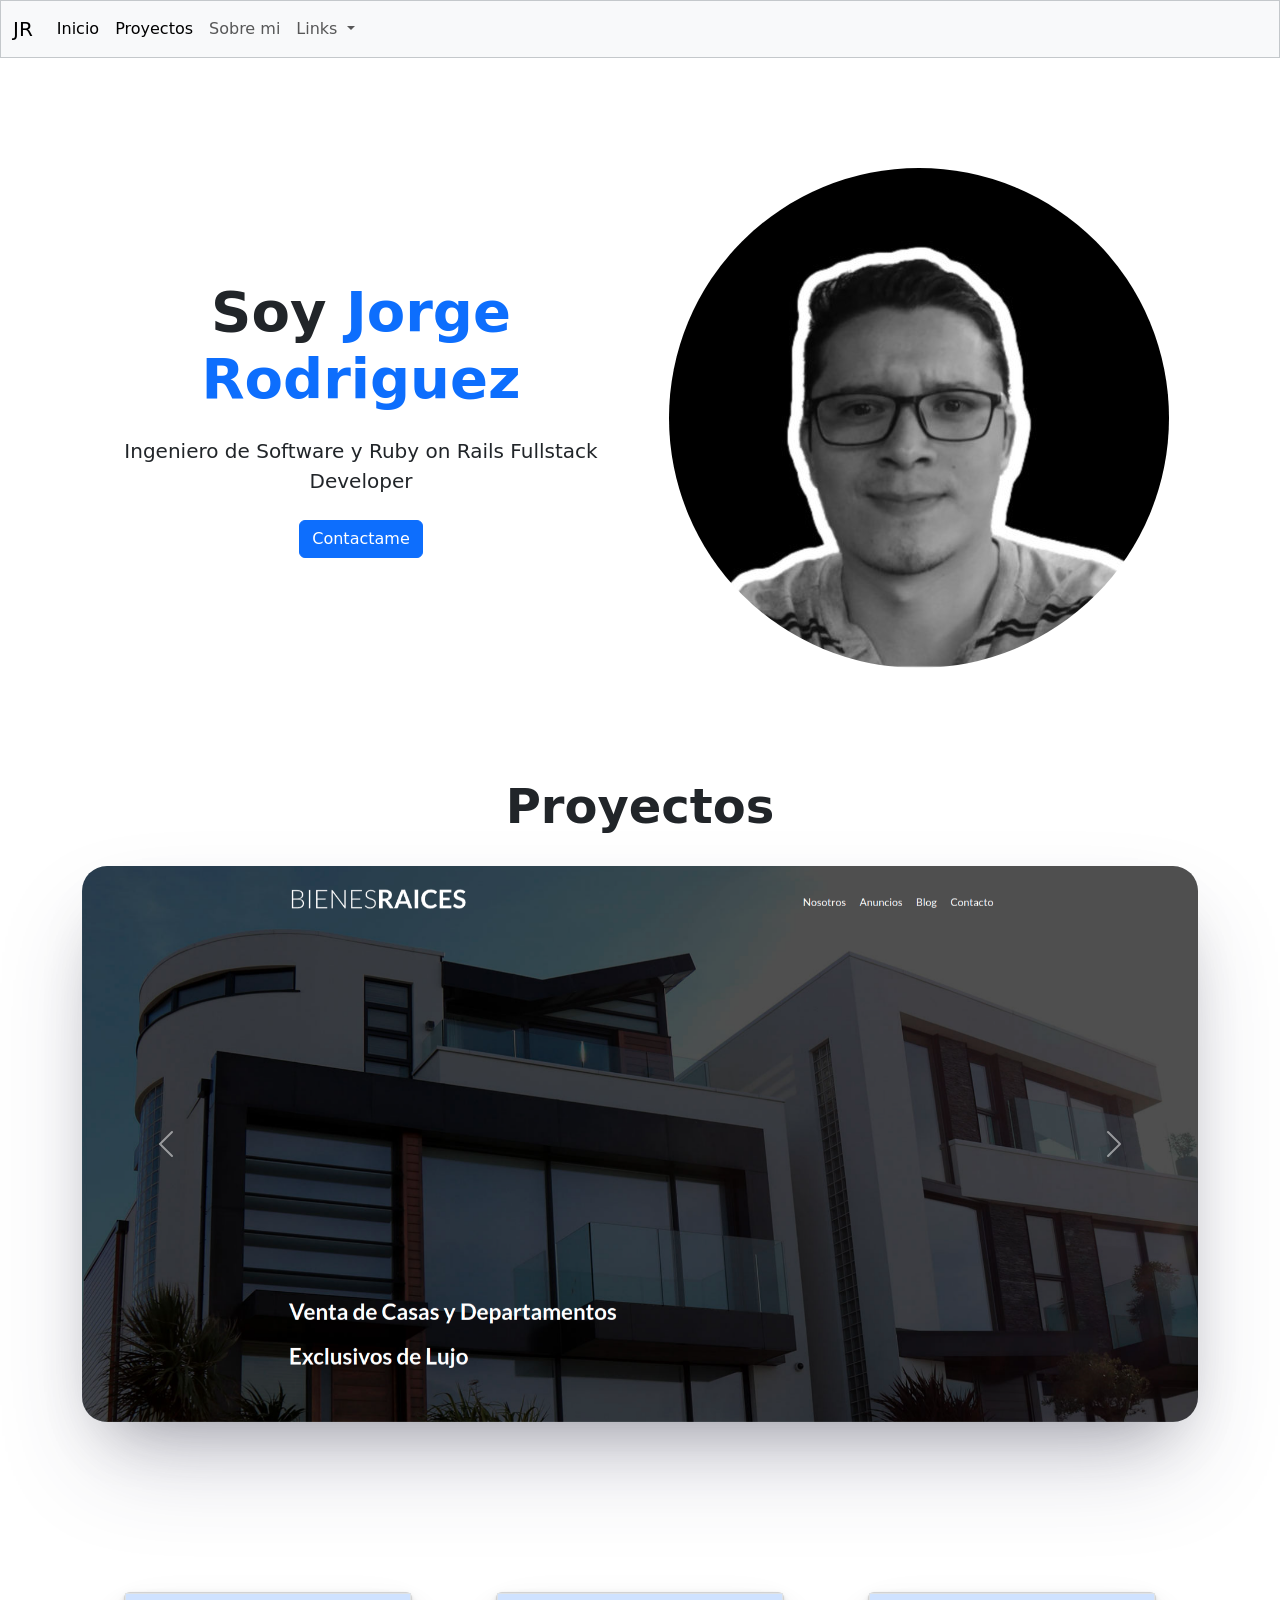
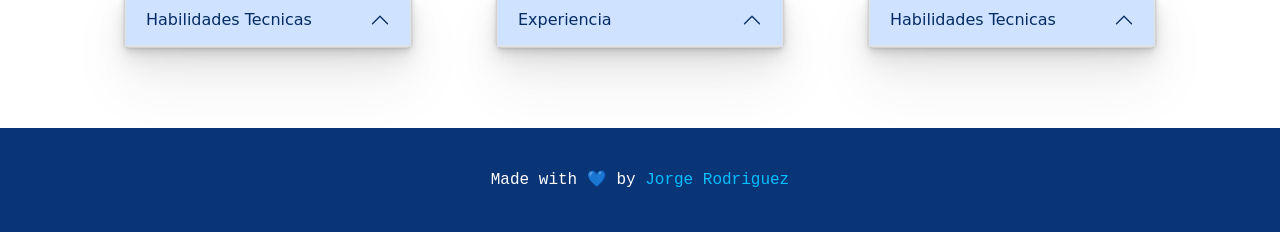
<file: index.html>
<!doctype html>
<html lang="en">

<head>
  <meta charset="utf-8">
  <meta name="viewport" content="width=device-width, initial-scale=1">
  <title>JorgeRodz - Sobre mi</title>
  <link rel="shortcut icon" href="assets/favicon-32x32.png" type="image/png">
  <link href="https://cdn.jsdelivr.net/npm/bootstrap@5.3.8/dist/css/bootstrap.min.css" rel="stylesheet"
    integrity="sha384-sRIl4kxILFvY47J16cr9ZwB07vP4J8+LH7qKQnuqkuIAvNWLzeN8tE5YBujZqJLB" crossorigin="anonymous">
  <link rel="stylesheet" href="./components.css">
</head>

<body>
  <nav class="navbar navbar-expand-lg bg-body-tertiary sticky-top border border-secondary-subtle">
    <div class="container-fluid">
      <a class="navbar-brand" href="#">JR</a>
      <button class="navbar-toggler" type="button" data-bs-toggle="collapse" data-bs-target="#navbarSupportedContent"
        aria-controls="navbarSupportedContent" aria-expanded="false" aria-label="Toggle navigation">
        <span class="navbar-toggler-icon"></span>
      </button>
      <div class="collapse navbar-collapse" id="navbarSupportedContent">
        <ul class="navbar-nav me-auto mb-2 mb-lg-0">
          <li class="nav-item">
            <a class="nav-link active" aria-current="page" href="#"
              onclick="window.scrollTo({ top: 0, behavior: 'smooth' }); return false;">
              Inicio
            </a>
          </li>
          <li class="nav-item">
            <a class="nav-link active" aria-current="page" href="#proyectos">Proyectos</a>
          </li>
          <li class="nav-item">
            <a class="nav-link" href="#sobre_mi">Sobre mi</a>
          </li>
          <li class="nav-item dropdown">
            <a class="nav-link dropdown-toggle" href="#" role="button" data-bs-toggle="dropdown" aria-expanded="false">
              Links
            </a>
            <ul class="dropdown-menu">
              <li><a class="dropdown-item" href="https://www.linkedin.com/in/jorge-rodz/" target="_blank"
                  rel="noopener noreferrer">Linkedin</a></li>
              <li>
                <hr class="dropdown-divider">
              </li>
              <li><a class="dropdown-item" href="https://github.com/jorgerodz" target="_blank"
                  rel="noopener noreferrer">Github</a></li>
            </ul>
          </li>
        </ul>
      </div>
    </div>
  </nav>

  <main class="container" id="inicio">
    <div class="row align-items-center header">
      <div class="col-md-6 header_info">
        <h1 class="display-4 fw-bold">Soy <span class="text-primary">Jorge Rodriguez</span></h1>
        <p class="lead my-4">Ingeniero de Software y Ruby on Rails Fullstack Developer</p>
        <a class="btn btn-primary" href="https://www.linkedin.com/in/jorge-rodz/" target="_blank"
          rel="noopener noreferrer">Contactame</a>
      </div>
      <div class="col-md-6 text-center mt-5 mt-md-0">
        <img src="./assets/Profesional-profile-pic.jpg"
          alt="Foto de perfil con un fondo negro y la figura de perfil resalta en color blanco"
          class="img-fluid rounded-circle">
      </div>
    </div>

    <section class="my-5" id="proyectos">
      <h1 class="text-center fw-bolder display-5 mt-5 mb-4" id="proyectos_title">Proyectos</h1>
      <div id="carouselExample" class="carousel slide">
        <div class="carousel-inner">
          <div class="carousel-item active">
            <img src="./assets/bienes-raices.png" class="d-block w-100" alt="...">
          </div>
          <div class="carousel-item">
            <img src="./assets/forkify.png" class="d-block w-100" alt="...">
          </div>
          <div class="carousel-item">
            <img src="./assets/natours.png" class="d-block w-100" alt="...">
          </div>
        </div>
        <button class="carousel-control-prev" type="button" data-bs-target="#carouselExample" data-bs-slide="prev">
          <span class="carousel-control-prev-icon" aria-hidden="true"></span>
          <span class="visually-hidden">Previous</span>
        </button>
        <button class="carousel-control-next" type="button" data-bs-target="#carouselExample" data-bs-slide="next">
          <span class="carousel-control-next-icon" aria-hidden="true"></span>
          <span class="visually-hidden">Next</span>
        </button>
      </div>
    </section>

    <div class="container" id="sobre_mi">
      <div class="row">
        <div class="col">
          <div class="card" style="width: 18rem;">
            <div class="accordion" id="accordionExample1">
              <h2 class="accordion-header border">
                <button class="accordion-button" type="button" data-bs-toggle="collapse" data-bs-target="#collapseOne1"
                  aria-expanded="true" aria-controls="collapseOne1">
                  Habilidades Tecnicas
                </button>
              </h2>
              <div id="collapseOne1" class="accordion-collapse collapse" data-bs-parent="#accordionExample1">
                <div class="accordion-body">
                  <ul class="list-group list-group-flush">
                    <li class="list-group-item">HTML</li>
                    <li class="list-group-item">CSS - SCSS</li>
                    <li class="list-group-item">Javascript - React</li>
                  </ul>
                </div>
              </div>
            </div>
          </div>
        </div>
        <div class="col">
          <div class="card" style="width: 18rem;">
            <div class="accordion" id="accordionExample2">
              <h2 class="accordion-header border">
                <button class="accordion-button" type="button" data-bs-toggle="collapse" data-bs-target="#collapseTwo2"
                  aria-expanded="true" aria-controls="collapseTwo2">
                  Experiencia
                </button>
              </h2>
              <div id="collapseTwo2" class="accordion-collapse collapse" data-bs-parent="#accordionExample2">
                <div class="accordion-body">
                  <p>Tengo experiencia como Full-stack developer con Ruby on Rails.Mayormente trabajando en el frontend
                    con React y en el backend con API Rest</p>
                </div>
              </div>
            </div>
          </div>
        </div>
        <div class="col">
          <div class="card" style="width: 18rem;">
            <div class="accordion" id="accordionExample3">
              <h2 class="accordion-header border">
                <button class="accordion-button" type="button" data-bs-toggle="collapse"
                  data-bs-target="#collapseThree3" aria-expanded="true" aria-controls="collapseThree3">
                  Habilidades Tecnicas
                </button>
              </h2>
              <div id="collapseThree3" class="accordion-collapse collapse" data-bs-parent="#accordionExample3">
                <div class="accordion-body">
                  <ul class="list-group list-group-flush">
                    <li class="list-group-item">Administracion del tiempo</li>
                    <li class="list-group-item">Resolucion de problemas</li>
                    <li class="list-group-item">Trabajo en equipo</li>
                  </ul>
                </div>
              </div>
            </div>
          </div>
        </div>
      </div>
    </div>
  </main>

  <footer>
    <p>Made with 💙 by <a href="https://github.com/jorgerodz" target="_blank" rel="noopener noreferrer">Jorge
        Rodriguez</a></p>
  </footer>

  <script src="https://cdn.jsdelivr.net/npm/bootstrap@5.3.8/dist/js/bootstrap.bundle.min.js"
    integrity="sha384-FKyoEForCGlyvwx9Hj09JcYn3nv7wiPVlz7YYwJrWVcXK/BmnVDxM+D2scQbITxI"
    crossorigin="anonymous"></script>
</body>

</html>
</file>
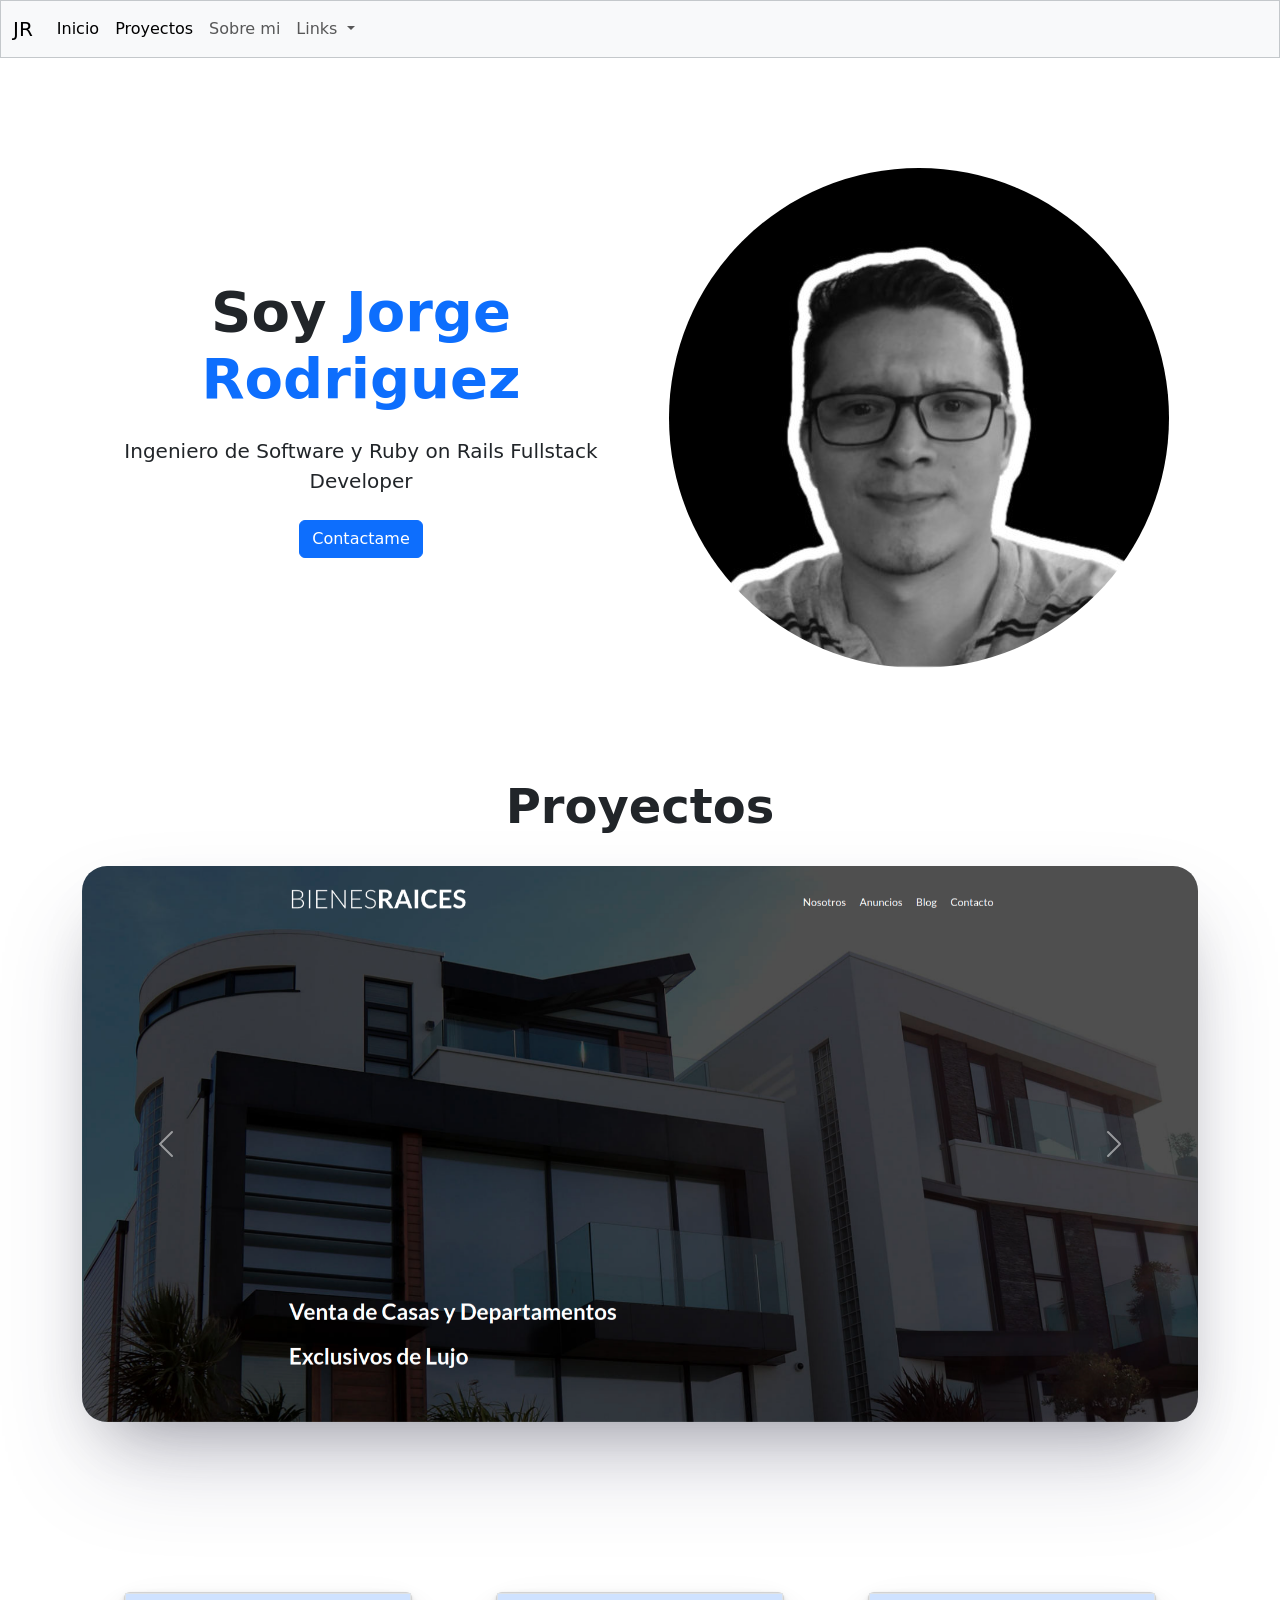
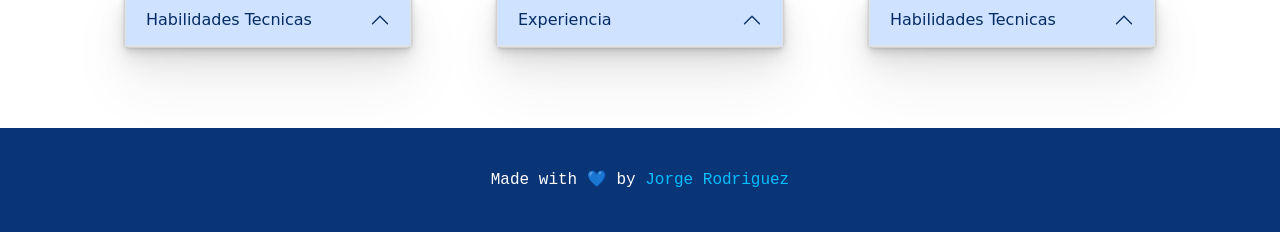
<file: components.html>
<!doctype html>
<html lang="en">

<head>
  <meta charset="utf-8">
  <meta name="viewport" content="width=device-width, initial-scale=1">
  <title>Componentes</title>
  <link rel="shortcut icon" href="assets/favicon-32x32.png" type="image/png">
  <link href="https://cdn.jsdelivr.net/npm/bootstrap@5.3.8/dist/css/bootstrap.min.css" rel="stylesheet"
    integrity="sha384-sRIl4kxILFvY47J16cr9ZwB07vP4J8+LH7qKQnuqkuIAvNWLzeN8tE5YBujZqJLB" crossorigin="anonymous">
  <link rel="stylesheet" href="./components.css">
</head>

<body>
  <nav class="navbar navbar-expand-lg bg-body-tertiary sticky-top border border-secondary-subtle">
    <div class="container-fluid">
      <a class="navbar-brand" href="#">JR</a>
      <button class="navbar-toggler" type="button" data-bs-toggle="collapse" data-bs-target="#navbarSupportedContent"
        aria-controls="navbarSupportedContent" aria-expanded="false" aria-label="Toggle navigation">
        <span class="navbar-toggler-icon"></span>
      </button>
      <div class="collapse navbar-collapse" id="navbarSupportedContent">
        <ul class="navbar-nav me-auto mb-2 mb-lg-0">
          <li class="nav-item">
            <a class="nav-link active" aria-current="page" href="#"
              onclick="window.scrollTo({ top: 0, behavior: 'smooth' }); return false;">
              Inicio
            </a>
          </li>
          <li class="nav-item">
            <a class="nav-link active" aria-current="page" href="#proyectos">Proyectos</a>
          </li>
          <li class="nav-item">
            <a class="nav-link" href="#sobre_mi">Sobre mi</a>
          </li>
          <li class="nav-item dropdown">
            <a class="nav-link dropdown-toggle" href="#" role="button" data-bs-toggle="dropdown" aria-expanded="false">
              Links
            </a>
            <ul class="dropdown-menu">
              <li><a class="dropdown-item" href="https://www.linkedin.com/in/jorge-rodz/" target="_blank"
                  rel="noopener noreferrer">Linkedin</a></li>
              <li>
                <hr class="dropdown-divider">
              </li>
              <li><a class="dropdown-item" href="https://github.com/jorgerodz" target="_blank"
                  rel="noopener noreferrer">Github</a></li>
            </ul>
          </li>
        </ul>
      </div>
    </div>
  </nav>

  <main class="container" id="inicio">
    <div class="row align-items-center header">
      <div class="col-md-6 header_info">
        <h1 class="display-4 fw-bold">Soy <span class="text-primary">Jorge Rodriguez</span></h1>
        <p class="lead my-4">Ingeniero de Software y Ruby on Rails Fullstack Developer</p>
        <a class="btn btn-primary" href="https://www.linkedin.com/in/jorge-rodz/" target="_blank"
          rel="noopener noreferrer">Contactame</a>
      </div>
      <div class="col-md-6 text-center mt-5 mt-md-0">
        <img src="./assets/Profesional-profile-pic.jpg"
          alt="Foto de perfil con un fondo negro y la figura de perfil resalta en color blanco"
          class="img-fluid rounded-circle">
      </div>
    </div>

    <section class="my-5" id="proyectos">
      <h1 class="text-center fw-bolder display-5 mt-5 mb-4" id="proyectos_title">Proyectos</h1>
      <div id="carouselExample" class="carousel slide">
        <div class="carousel-inner">
          <div class="carousel-item active">
            <img src="./assets/bienes-raices.png" class="d-block w-100" alt="...">
          </div>
          <div class="carousel-item">
            <img src="./assets/forkify.png" class="d-block w-100" alt="...">
          </div>
          <div class="carousel-item">
            <img src="./assets/natours.png" class="d-block w-100" alt="...">
          </div>
        </div>
        <button class="carousel-control-prev" type="button" data-bs-target="#carouselExample" data-bs-slide="prev">
          <span class="carousel-control-prev-icon" aria-hidden="true"></span>
          <span class="visually-hidden">Previous</span>
        </button>
        <button class="carousel-control-next" type="button" data-bs-target="#carouselExample" data-bs-slide="next">
          <span class="carousel-control-next-icon" aria-hidden="true"></span>
          <span class="visually-hidden">Next</span>
        </button>
      </div>
    </section>

    <div class="container" id="sobre_mi">
      <div class="row">
        <div class="col">
          <div class="card" style="width: 18rem;">
            <div class="accordion" id="accordionExample1">
              <h2 class="accordion-header border">
                <button class="accordion-button" type="button" data-bs-toggle="collapse" data-bs-target="#collapseOne1"
                  aria-expanded="true" aria-controls="collapseOne1">
                  Habilidades Tecnicas
                </button>
              </h2>
              <div id="collapseOne1" class="accordion-collapse collapse" data-bs-parent="#accordionExample1">
                <div class="accordion-body">
                  <ul class="list-group list-group-flush">
                    <li class="list-group-item">HTML</li>
                    <li class="list-group-item">CSS - SCSS</li>
                    <li class="list-group-item">Javascript - React</li>
                  </ul>
                </div>
              </div>
            </div>
          </div>
        </div>
        <div class="col">
          <div class="card" style="width: 18rem;">
            <div class="accordion" id="accordionExample2">
              <h2 class="accordion-header border">
                <button class="accordion-button" type="button" data-bs-toggle="collapse" data-bs-target="#collapseTwo2"
                  aria-expanded="true" aria-controls="collapseTwo2">
                  Experiencia
                </button>
              </h2>
              <div id="collapseTwo2" class="accordion-collapse collapse" data-bs-parent="#accordionExample2">
                <div class="accordion-body">
                  <p>Tengo experiencia como Full-stack developer con Ruby on Rails.Mayormente trabajando en el frontend
                    con React y en el backend con API Rest</p>
                </div>
              </div>
            </div>
          </div>
        </div>
        <div class="col">
          <div class="card" style="width: 18rem;">
            <div class="accordion" id="accordionExample3">
              <h2 class="accordion-header border">
                <button class="accordion-button" type="button" data-bs-toggle="collapse"
                  data-bs-target="#collapseThree3" aria-expanded="true" aria-controls="collapseThree3">
                  Habilidades Tecnicas
                </button>
              </h2>
              <div id="collapseThree3" class="accordion-collapse collapse" data-bs-parent="#accordionExample3">
                <div class="accordion-body">
                  <ul class="list-group list-group-flush">
                    <li class="list-group-item">Administracion del tiempo</li>
                    <li class="list-group-item">Resolucion de problemas</li>
                    <li class="list-group-item">Trabajo en equipo</li>
                  </ul>
                </div>
              </div>
            </div>
          </div>
        </div>
      </div>
    </div>
  </main>

  <footer>
    <p>Made with 💙 by <a href="https://github.com/jorgerodz" target="_blank" rel="noopener noreferrer">Jorge
        Rodriguez</a></p>
  </footer>

  <script src="https://cdn.jsdelivr.net/npm/bootstrap@5.3.8/dist/js/bootstrap.bundle.min.js"
    integrity="sha384-FKyoEForCGlyvwx9Hj09JcYn3nv7wiPVlz7YYwJrWVcXK/BmnVDxM+D2scQbITxI"
    crossorigin="anonymous"></script>
</body>

</html>
</file>
<file: components.css>
.header {
  margin: 110px auto;
}

.header_info {
  text-align: center;
}

.carousel-inner {
  border-radius: 25px;
  box-shadow: rgba(50, 50, 93, 0.25) 0px 50px 100px -20px, rgba(0, 0, 0, 0.3) 0px 30px 60px -30px, rgba(10, 37, 64, 0.35) 0px -2px 6px 0px inset;
  margin-bottom: 170px;
}

#proyectos_title {
  margin-bottom: 30px !important;
}

.card {
  margin: 0 auto;
  box-shadow: rgba(0, 0, 0, 0.07) 0px 1px 2px, rgba(0, 0, 0, 0.07) 0px 2px 4px, rgba(0, 0, 0, 0.07) 0px 4px 8px, rgba(0, 0, 0, 0.07) 0px 8px 16px, rgba(0, 0, 0, 0.07) 0px 16px 32px, rgba(0, 0, 0, 0.07) 0px 32px 64px;
}

footer {
  background-color:#093475;
  color: #ffffff;
  margin-top: 80px;
  text-align: center;

  p {
    padding: 40px 0;
    margin-bottom: 0;
    font-family: 'JetBrains Mono', monospace;

    a {
      color: #00bfff;
      text-decoration: none;

      &:hover {
        text-decoration: underline;
      }
    }
  }
}
</file>
